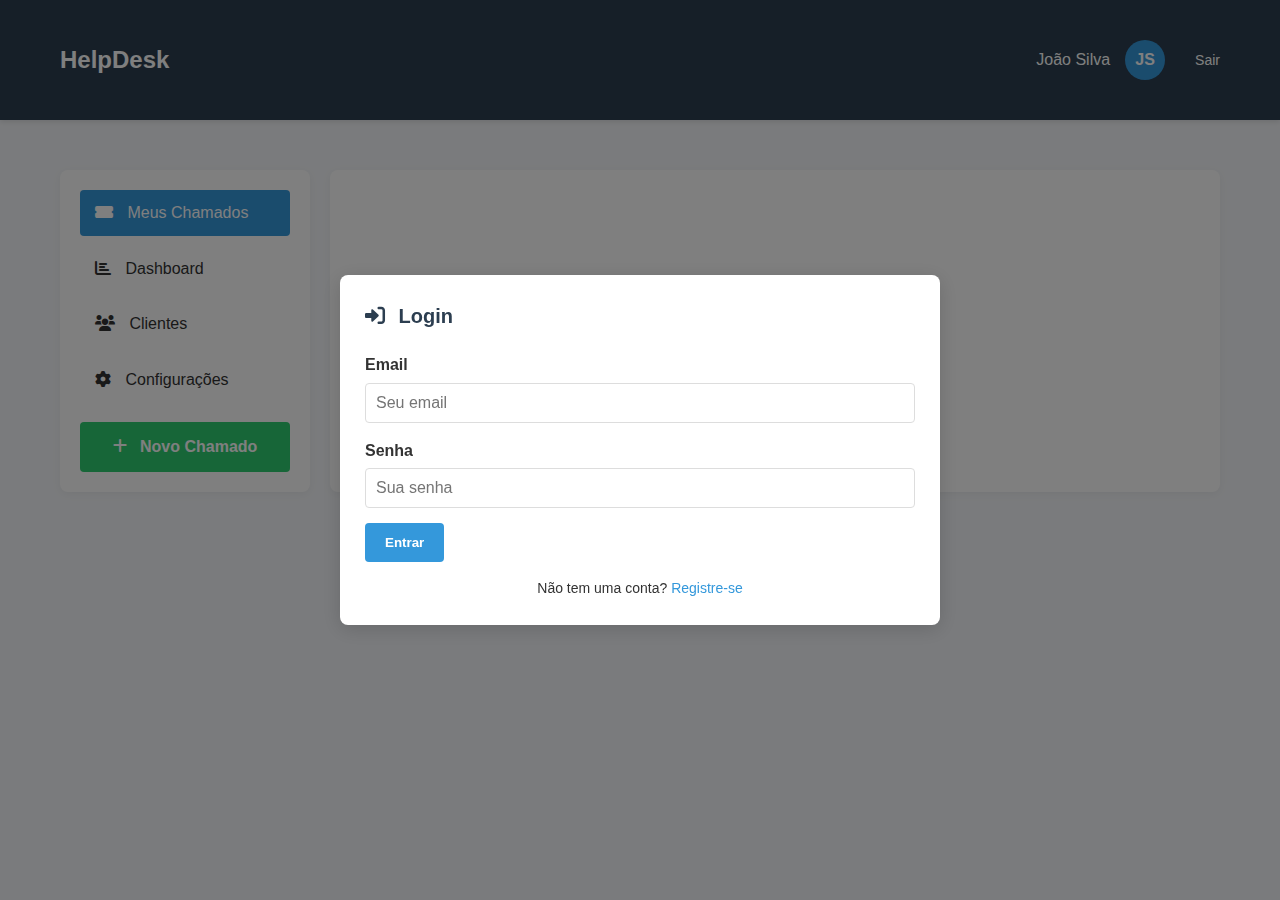
<file: CódigoDesenvolvimentoDaSolução/cod.html>
<!DOCTYPE html>
<html lang="pt-BR">
<head>
    <meta charset="UTF-8">
    <meta name="viewport" content="width=device-width, initial-scale=1.0">
    <title>Sistema de Chamados Técnicos</title>
    <link rel="stylesheet" href="https://cdnjs.cloudflare.com/ajax/libs/font-awesome/6.0.0/css/all.min.css">
    <link rel="stylesheet" href="style.css">
</head>
<body>
    <header>
        <div class="container header-content">
            <div class="logo">HelpDesk</div>
            <div class="user-info">
                <span id="userName">João Silva</span>
                <div class="user-avatar" id="userAvatar">JS</div>
                <button id="btnLogout" class="btn-logout">Sair</button>
            </div>
        </div>
    </header>
    
    <div class="container">
        <div class="main-content">
            <aside class="sidebar">
                <ul class="sidebar-menu">
                    <li><a href="#" class="active" id="btnTickets"><i class="fas fa-ticket-alt"></i> Meus Chamados</a></li>
                    <li><a href="#" id="btnDashboard"><i class="fas fa-chart-bar"></i> Dashboard</a></li>
                    <li><a href="#" id="btnClients"><i class="fas fa-users"></i> Clientes</a></li>
                    <li><a href="#" id="btnSettings"><i class="fas fa-cog"></i> Configurações</a></li>
                </ul>
                
                <a href="#" class="btn-new-ticket" id="btnNewTicket"><i class="fas fa-plus"></i> Novo Chamado</a>
            </aside>
            
            <main class="tickets-area" id="mainContent">
                <!-- Conteúdo dinâmico será carregado aqui -->
            </main>
        </div>
    </div>
    
    <!-- Modal para novo chamado -->
    <div class="modal" id="newTicketModal">
        <div class="modal-content">
            <span class="close-modal" id="closeModal">&times;</span>
            <h3 class="modal-title">Abrir Novo Chamado</h3>
            
            <form id="ticketForm">
                <div class="form-group">
                    <label for="ticketTitle">Título</label>
                    <input type="text" id="ticketTitle" placeholder="Descreva o problema resumidamente" required>
                </div>
                
                <div class="form-group">
                    <label for="ticketCategory">Categoria</label>
                    <select id="ticketCategory" required>
                        <option value="">Selecione uma categoria</option>
                        <option value="hardware">Hardware</option>
                        <option value="software">Software</option>
                        <option value="network">Rede</option>
                        <option value="other">Outros</option>
                    </select>
                </div>
                
                <div class="form-group">
                    <label for="ticketPriority">Prioridade</label>
                    <select id="ticketPriority" required>
                        <option value="low">Baixa</option>
                        <option value="medium" selected>Média</option>
                        <option value="high">Alta</option>
                    </select>
                </div>
                
                <div class="form-group">
                    <label for="ticketDescription">Descrição</label>
                    <textarea id="ticketDescription" placeholder="Descreva o problema em detalhes..." required></textarea>
                </div>
                
                <div class="form-group">
                    <label for="ticketFiles">Anexos (Máx. 5MB)</label>
                    <input type="file" id="ticketFiles" multiple>
                    <div id="filePreview" class="file-preview"></div>
                </div>
                
                <button type="submit" class="btn-submit">Abrir Chamado</button>
            </form>
        </div>
    </div>
    
    <!-- Modal para visualização de chamado -->
    <div class="modal" id="viewTicketModal">
        <div class="modal-content large-modal">
            <span class="close-modal" id="closeViewModal">&times;</span>
            <div id="ticketDetails">
                <!-- Detalhes do chamado serão carregados aqui -->
            </div>
            
            <div class="messages-section">
                <h3><i class="fas fa-comments"></i> Mensagens</h3>
                <div id="messagesList" class="messages-list"></div>
                
                <form id="messageForm">
                    <div class="form-group">
                        <textarea id="messageContent" placeholder="Digite sua mensagem..." required></textarea>
                    </div>
                    <div class="form-group">
                        <label for="messageFiles">Anexar arquivos</label>
                        <input type="file" id="messageFiles" multiple>
                        <div id="messageFilePreview" class="file-preview"></div>
                    </div>
                    <button type="submit" class="btn-submit">Enviar Mensagem</button>
                </form>
            </div>
        </div>
    </div>
    
    <!-- Modal de login -->
    <div class="modal" id="loginModal" style="display: flex;">
        <div class="modal-content">
            <h3 class="modal-title"><i class="fas fa-sign-in-alt"></i> Login</h3>
            
            <form id="loginForm">
                <div class="form-group">
                    <label for="loginEmail">Email</label>
                    <input type="email" id="loginEmail" placeholder="Seu email" required>
                </div>
                
                <div class="form-group">
                    <label for="loginPassword">Senha</label>
                    <input type="password" id="loginPassword" placeholder="Sua senha" required>
                </div>
                
                <button type="submit" class="btn-submit">Entrar</button>
                <p class="register-link">Não tem uma conta? <a href="#" id="btnShowRegister">Registre-se</a></p>
            </form>
        </div>
    </div>
    
    <!-- Modal de registro -->
    <div class="modal" id="registerModal">
        <div class="modal-content">
            <span class="close-modal" id="closeRegisterModal">&times;</span>
            <h3 class="modal-title"><i class="fas fa-user-plus"></i> Registrar</h3>
            
            <form id="registerForm">
                <div class="form-group">
                    <label for="registerName">Nome</label>
                    <input type="text" id="registerName" placeholder="Seu nome completo" required>
                </div>
                
                <div class="form-group">
                    <label for="registerEmail">Email</label>
                    <input type="email" id="registerEmail" placeholder="Seu email" required>
                </div>
                
                <div class="form-group">
                    <label for="registerPassword">Senha</label>
                    <input type="password" id="registerPassword" placeholder="Crie uma senha" required>
                </div>
                
                <div class="form-group">
                    <label for="registerConfirmPassword">Confirmar Senha</label>
                    <input type="password" id="registerConfirmPassword" placeholder="Confirme sua senha" required>
                </div>
                
                <button type="submit" class="btn-submit">Registrar</button>
                <p class="login-link">Já tem uma conta? <a href="#" id="btnShowLogin">Faça login</a></p>
            </form>
        </div>
    </div>

    <script src="script.js"></script>
</body>
</html>
</file>
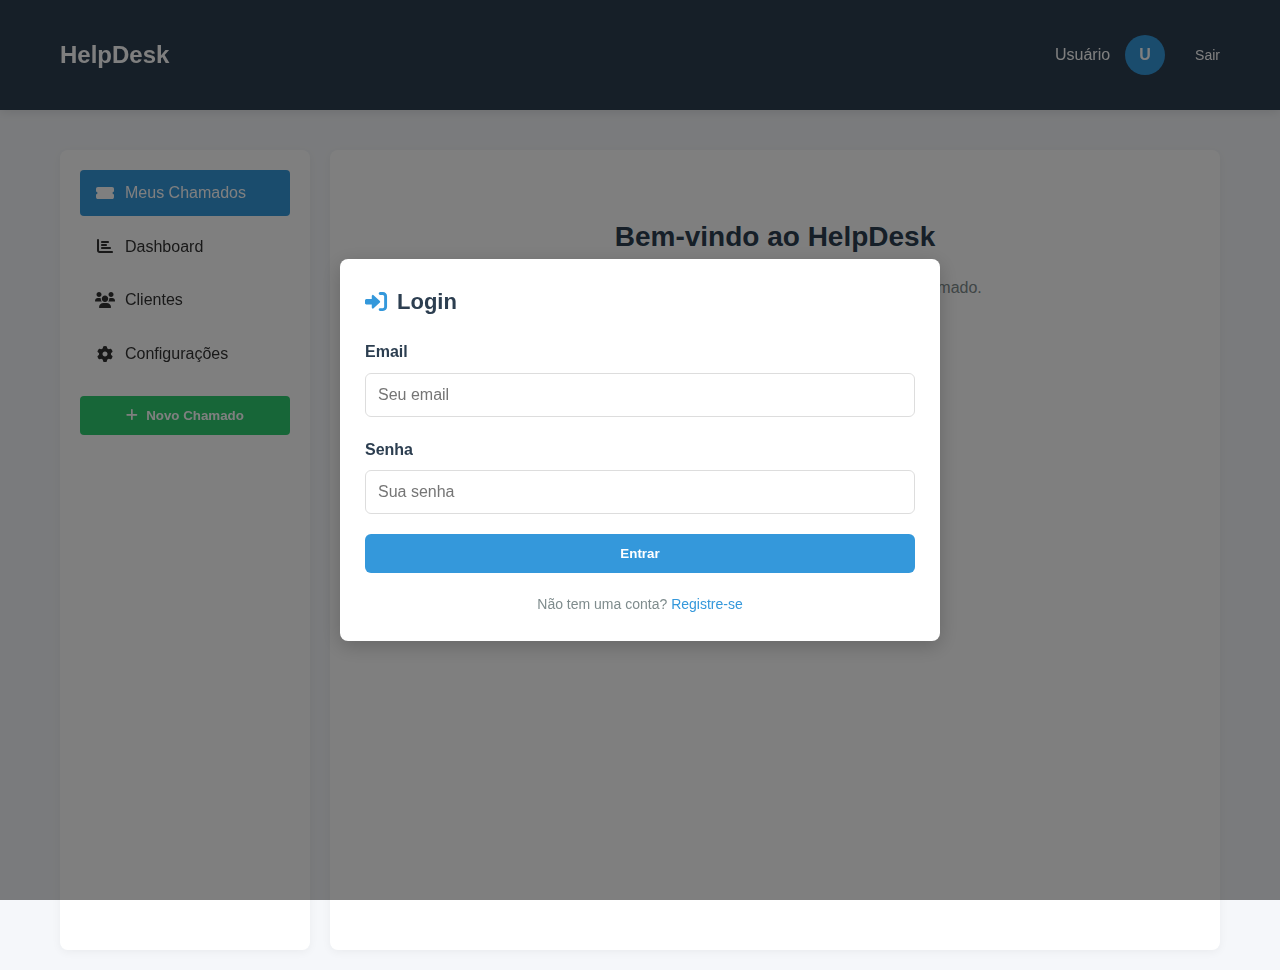
<file: andersson-main/andersson-main/CódigoDesenvolvimentoDaSolução/cod.html>
<!DOCTYPE html>
<html lang="pt-BR">
<head>
    <meta charset="UTF-8">
    <meta name="viewport" content="width=device-width, initial-scale=1.0">
    <title>Sistema de Chamados Técnicos</title>
    <link rel="stylesheet" href="https://cdnjs.cloudflare.com/ajax/libs/font-awesome/6.0.0/css/all.min.css">
    <link rel="stylesheet" href="style.css">
</head>
<body>
    <!-- Cabeçalho -->
    <header>
        <div class="container header-content">
            <div class="logo">HelpDesk</div>
            <div class="user-info">
                <span id="userName">Usuário</span>
                <div class="user-avatar" id="userAvatar">U</div>
                <button id="btnLogout" class="btn-logout">Sair</button>
            </div>
        </div>
    </header>
    
    <div class="container">
        <div class="main-content">
            <!-- Sidebar -->
            <aside class="sidebar">
                <ul class="sidebar-menu">
                    <li><a href="#" class="active" id="btnTickets"><i class="fas fa-ticket-alt"></i> Meus Chamados</a></li>
                    <li><a href="#" id="btnDashboard"><i class="fas fa-chart-bar"></i> Dashboard</a></li>
                    <li><a href="#" id="btnClients"><i class="fas fa-users"></i> Clientes</a></li>
                    <li><a href="#" id="btnSettings"><i class="fas fa-cog"></i> Configurações</a></li>
                </ul>
                
                <button class="btn-new-ticket" id="btnNewTicket"><i class="fas fa-plus"></i> Novo Chamado</button>
            </aside>
            
            <!-- Área Principal -->
            <main class="tickets-area" id="mainContent">
                <div class="welcome-message">
                    <h2>Bem-vindo ao HelpDesk</h2>
                    <p>Selecione uma opção no menu ou crie um novo chamado.</p>
                </div>
            </main>
        </div>
    </div>
    
    <!-- Modal para novo chamado -->
    <div class="modal" id="newTicketModal">
        <div class="modal-content">
            <span class="close-modal" id="closeModal">&times;</span>
            <h3 class="modal-title"><i class="fas fa-plus-circle"></i> Abrir Novo Chamado</h3>
            
            <form id="ticketForm">
                <div class="form-group">
                    <label for="ticketTitle">Título</label>
                    <input type="text" id="ticketTitle" placeholder="Descreva o problema resumidamente" required>
                </div>
                
                <div class="form-group">
                    <label for="ticketCategory">Categoria</label>
                    <select id="ticketCategory" required>
                        <option value="">Selecione uma categoria</option>
                        <option value="hardware">Hardware</option>
                        <option value="software">Software</option>
                        <option value="network">Rede</option>
                        <option value="other">Outros</option>
                    </select>
                </div>
                
                <div class="form-group">
                    <label for="ticketPriority">Prioridade</label>
                    <select id="ticketPriority" required>
                        <option value="low">Baixa</option>
                        <option value="medium" selected>Média</option>
                        <option value="high">Alta</option>
                    </select>
                </div>
                
                <div class="form-group">
                    <label for="ticketDescription">Descrição</label>
                    <textarea id="ticketDescription" placeholder="Descreva o problema em detalhes..." required></textarea>
                </div>
                
                <div class="form-group">
                    <label for="ticketFiles">Anexos (Máx. 5MB)</label>
                    <input type="file" id="ticketFiles" multiple>
                    <div id="filePreview" class="file-preview"></div>
                </div>
                
                <button type="submit" class="btn-submit"><i class="fas fa-paper-plane"></i> Abrir Chamado</button>
            </form>
        </div>
    </div>
    
    <!-- Modal para visualização de chamado -->
    <div class="modal" id="viewTicketModal">
        <div class="modal-content large-modal">
            <span class="close-modal" id="closeViewModal">&times;</span>
            <div id="ticketDetails"></div>
            
            <div class="messages-section">
                <h3><i class="fas fa-comments"></i> Mensagens</h3>
                <div id="messagesList" class="messages-list"></div>
                
                <form id="messageForm">
                    <div class="form-group">
                        <textarea id="messageContent" placeholder="Digite sua mensagem..." required></textarea>
                    </div>
                    <div class="form-group">
                        <label for="messageFiles">Anexar arquivos (opcional)</label>
                        <input type="file" id="messageFiles" multiple>
                        <div id="messageFilePreview" class="file-preview"></div>
                    </div>
                    <button type="submit" class="btn-submit"><i class="fas fa-reply"></i> Enviar Mensagem</button>
                </form>
            </div>
        </div>
    </div>
    
    <!-- Modal de login -->
    <div class="modal" id="loginModal">
        <div class="modal-content">
            <h3 class="modal-title"><i class="fas fa-sign-in-alt"></i> Login</h3>
            
            <form id="loginForm">
                <div class="form-group">
                    <label for="loginEmail">Email</label>
                    <input type="email" id="loginEmail" placeholder="Seu email" required>
                </div>
                
                <div class="form-group">
                    <label for="loginPassword">Senha</label>
                    <input type="password" id="loginPassword" placeholder="Sua senha" required>
                </div>
                
                <button type="submit" class="btn-submit">Entrar</button>
                <p class="register-link">Não tem uma conta? <a href="#" id="btnShowRegister">Registre-se</a></p>
            </form>
        </div>
    </div>
    
    <!-- Modal de registro -->
    <div class="modal" id="registerModal">
        <div class="modal-content">
            <span class="close-modal" id="closeRegisterModal">&times;</span>
            <h3 class="modal-title"><i class="fas fa-user-plus"></i> Registrar</h3>
            
            <form id="registerForm">
                <div class="form-group">
                    <label for="registerName">Nome</label>
                    <input type="text" id="registerName" placeholder="Seu nome completo" required>
                </div>
                
                <div class="form-group">
                    <label for="registerEmail">Email</label>
                    <input type="email" id="registerEmail" placeholder="Seu email" required>
                </div>
                
                <div class="form-group">
                    <label for="registerPassword">Senha</label>
                    <input type="password" id="registerPassword" placeholder="Crie uma senha (mín. 6 caracteres)" required minlength="6">
                </div>
                
                <div class="form-group">
                    <label for="registerConfirmPassword">Confirmar Senha</label>
                    <input type="password" id="registerConfirmPassword" placeholder="Confirme sua senha" required>
                </div>
                
                <button type="submit" class="btn-submit">Registrar</button>
                <p class="login-link">Já tem uma conta? <a href="#" id="btnShowLogin">Faça login</a></p>
            </form>
        </div>
    </div>

    <script src="script.js"></script>
</body>
</html>
</file>
<file: CódigoDesenvolvimentoDaSolução/style.css>
* {
    margin: 0;
    padding: 0;
    box-sizing: border-box;
    font-family: 'Segoe UI', Tahoma, Geneva, Verdana, sans-serif;
}

body {
    background-color: #f5f7fa;
    color: #333;
    line-height: 1.6;
}

.container {
    max-width: 1200px;
    margin: 0 auto;
    padding: 20px;
}

/* Cabeçalho */
header {
    background-color: #2c3e50;
    color: white;
    padding: 20px 0;
    box-shadow: 0 2px 5px rgba(0,0,0,0.1);
}

.header-content {
    display: flex;
    justify-content: space-between;
    align-items: center;
}

.logo {
    font-size: 24px;
    font-weight: bold;
}

.user-info {
    display: flex;
    align-items: center;
    gap: 15px;
}

.user-avatar {
    width: 40px;
    height: 40px;
    border-radius: 50%;
    background-color: #3498db;
    display: flex;
    align-items: center;
    justify-content: center;
    font-weight: bold;
}

/* Conteúdo Principal */
.main-content {
    display: flex;
    gap: 20px;
    margin-top: 30px;
}

/* Sidebar */
.sidebar {
    width: 250px;
    background-color: white;
    border-radius: 8px;
    box-shadow: 0 2px 10px rgba(0,0,0,0.05);
    padding: 20px;
}

.sidebar-menu {
    list-style: none;
}

.sidebar-menu li {
    margin-bottom: 10px;
}

.sidebar-menu a {
    display: block;
    padding: 10px 15px;
    color: #333;
    text-decoration: none;
    border-radius: 4px;
    transition: all 0.3s ease;
}

.sidebar-menu a:hover, .sidebar-menu a.active {
    background-color: #3498db;
    color: white;
}

.sidebar-menu i {
    margin-right: 10px;
}

.btn-new-ticket {
    display: block;
    width: 100%;
    padding: 12px;
    background-color: #2ecc71;
    color: white;
    border: none;
    border-radius: 4px;
    font-weight: bold;
    cursor: pointer;
    margin-top: 20px;
    text-align: center;
    text-decoration: none;
    transition: background-color 0.3s;
}

.btn-new-ticket:hover {
    background-color: #27ae60;
}

/* Área de Chamados */
.tickets-area {
    flex: 1;
    background-color: white;
    border-radius: 8px;
    box-shadow: 0 2px 10px rgba(0,0,0,0.05);
    padding: 20px;
}

.tickets-header {
    display: flex;
    justify-content: space-between;
    align-items: center;
    margin-bottom: 20px;
    padding-bottom: 15px;
    border-bottom: 1px solid #eee;
}

.tickets-title {
    font-size: 20px;
    font-weight: 600;
}

.tickets-filter select {
    padding: 8px 12px;
    border-radius: 4px;
    border: 1px solid #ddd;
}

/* Lista de Chamados */
.tickets-list {
    list-style: none;
}

.ticket-item {
    padding: 15px;
    border: 1px solid #eee;
    border-radius: 6px;
    margin-bottom: 15px;
    transition: all 0.3s ease;
}

.ticket-item:hover {
    box-shadow: 0 3px 10px rgba(0,0,0,0.1);
    transform: translateY(-2px);
}

.ticket-header {
    display: flex;
    justify-content: space-between;
    margin-bottom: 10px;
}

.ticket-id {
    font-weight: bold;
    color: #3498db;
}

.ticket-date {
    color: #7f8c8d;
    font-size: 14px;
}

.ticket-title {
    font-weight: 600;
    margin-bottom: 8px;
    font-size: 18px;
}

.ticket-description {
    color: #555;
    margin-bottom: 10px;
    display: -webkit-box;
    -webkit-line-clamp: 2;
    -webkit-box-orient: vertical;
    overflow: hidden;
}

.ticket-footer {
    display: flex;
    justify-content: space-between;
    align-items: center;
    margin-top: 10px;
}

.ticket-status {
    padding: 4px 10px;
    border-radius: 12px;
    font-size: 12px;
    font-weight: bold;
}

.status-open {
    background-color: #ffeaa7;
    color: #f39c12;
}

.status-in-progress {
    background-color: #a5d8ff;
    color: #1971c2;
}

.status-resolved {
    background-color: #b2f2bb;
    color: #2b8a3e;
}

.ticket-priority {
    font-size: 12px;
    font-weight: bold;
}

.priority-high {
    color: #e03131;
}

.priority-medium {
    color: #f08c00;
}

.priority-low {
    color: #2b8a3e;
}

/* Modal */
.modal {
    display: none;
    position: fixed;
    top: 0;
    left: 0;
    width: 100%;
    height: 100%;
    background-color: rgba(0,0,0,0.5);
    z-index: 1000;
    justify-content: center;
    align-items: center;
}

.modal-content {
    background-color: white;
    width: 90%;
    max-width: 600px;
    border-radius: 8px;
    box-shadow: 0 4px 20px rgba(0,0,0,0.15);
    padding: 25px;
    position: relative;
}

.close-modal {
    position: absolute;
    top: 15px;
    right: 15px;
    font-size: 24px;
    cursor: pointer;
    color: #7f8c8d;
}

.modal-title {
    font-size: 20px;
    margin-bottom: 20px;
    color: #2c3e50;
}

.form-group {
    margin-bottom: 15px;
}

.form-group label {
    display: block;
    margin-bottom: 5px;
    font-weight: 600;
}

.form-group input, 
.form-group select, 
.form-group textarea {
    width: 100%;
    padding: 10px;
    border: 1px solid #ddd;
    border-radius: 4px;
    font-size: 16px;
}

.form-group textarea {
    min-height: 120px;
    resize: vertical;
}

.btn-submit {
    background-color: #3498db;
    color: white;
    border: none;
    padding: 12px 20px;
    border-radius: 4px;
    cursor: pointer;
    font-weight: bold;
    transition: background-color 0.3s;
}

.btn-submit:hover {
    background-color: #2980b9;
}

/* Responsividade */
@media (max-width: 768px) {
    .main-content {
        flex-direction: column;
    }
    
    .sidebar {
        width: 100%;
        margin-bottom: 20px;
    }
    
    .tickets-header {
        flex-direction: column;
        align-items: flex-start;
        gap: 10px;
    }
}
/* Estilos anteriores permanecem os mesmos até o final do arquivo */

/* Novos estilos adicionados */

/* Modal grande */
.large-modal {
    width: 90%;
    max-width: 900px;
}

/* Seção de mensagens */
.messages-section {
    margin-top: 30px;
    padding-top: 20px;
    border-top: 1px solid #eee;
}

.messages-list {
    max-height: 300px;
    overflow-y: auto;
    margin-bottom: 20px;
    padding-right: 10px;
}

.message {
    padding: 12px;
    margin-bottom: 15px;
    border-radius: 8px;
    background-color: #f8f9fa;
    border-left: 4px solid #3498db;
}

.message-header {
    display: flex;
    justify-content: space-between;
    margin-bottom: 8px;
    font-size: 14px;
}

.message-user {
    font-weight: bold;
    color: #2c3e50;
}

.message-date {
    color: #7f8c8d;
}

.message-content {
    margin-bottom: 8px;
}

.message-files {
    margin-top: 10px;
}

.file-item {
    display: inline-block;
    margin-right: 10px;
    margin-bottom: 5px;
    padding: 5px 10px;
    background-color: #e9ecef;
    border-radius: 4px;
    font-size: 13px;
}

.file-item a {
    color: #3498db;
    text-decoration: none;
}

.file-item a:hover {
    text-decoration: underline;
}

/* Preview de arquivos */
.file-preview {
    margin-top: 10px;
    display: flex;
    flex-wrap: wrap;
    gap: 8px;
}

.file-preview-item {
    background-color: #e9ecef;
    padding: 5px 10px;
    border-radius: 4px;
    font-size: 13px;
    display: flex;
    align-items: center;
}

.file-preview-item button {
    margin-left: 5px;
    background: none;
    border: none;
    color: #e74c3c;
    cursor: pointer;
}

/* Botão de logout */
.btn-logout {
    background: none;
    border: none;
    color: white;
    cursor: pointer;
    font-size: 14px;
    margin-left: 15px;
}

.btn-logout:hover {
    text-decoration: underline;
}

/* Links de login/registro */
.login-link, .register-link {
    text-align: center;
    margin-top: 15px;
    font-size: 14px;
}

.login-link a, .register-link a {
    color: #3498db;
    text-decoration: none;
}

.login-link a:hover, .register-link a:hover {
    text-decoration: underline;
}

/* Ícones */
.fas {
    margin-right: 8px;
}
</file>
<file: andersson-main/andersson-main/CódigoDesenvolvimentoDaSolução/style.css>
/* Estilos gerais */
:root {
    --primary-color: #3498db;
    --secondary-color: #2c3e50;
    --success-color: #2ecc71;
    --danger-color: #e74c3c;
    --warning-color: #f39c12;
    --light-color: #ecf0f1;
    --dark-color: #2c3e50;
    --text-color: #333;
    --text-light: #7f8c8d;
}

* {
    margin: 0;
    padding: 0;
    box-sizing: border-box;
    font-family: 'Segoe UI', Tahoma, Geneva, Verdana, sans-serif;
}

body {
    background-color: #f5f7fa;
    color: var(--text-color);
    line-height: 1.6;
}

.container {
    max-width: 1200px;
    margin: 0 auto;
    padding: 20px;
}

/* Cabeçalho */
header {
    background-color: var(--secondary-color);
    color: white;
    padding: 15px 0;
    box-shadow: 0 2px 10px rgba(0,0,0,0.1);
    position: sticky;
    top: 0;
    z-index: 100;
}

.header-content {
    display: flex;
    justify-content: space-between;
    align-items: center;
}

.logo {
    font-size: 24px;
    font-weight: bold;
    color: white;
}

.user-info {
    display: flex;
    align-items: center;
    gap: 15px;
}

.user-avatar {
    width: 40px;
    height: 40px;
    border-radius: 50%;
    background-color: var(--primary-color);
    display: flex;
    align-items: center;
    justify-content: center;
    font-weight: bold;
    color: white;
}

/* Conteúdo Principal */
.main-content {
    display: flex;
    gap: 20px;
    margin-top: 20px;
}

/* Sidebar */
.sidebar {
    width: 250px;
    background-color: white;
    border-radius: 8px;
    box-shadow: 0 2px 10px rgba(0,0,0,0.05);
    padding: 20px;
    position: sticky;
    top: 80px;
    height: calc(100vh - 100px);
}

.sidebar-menu {
    list-style: none;
    margin-bottom: 20px;
}

.sidebar-menu li {
    margin-bottom: 8px;
}

.sidebar-menu a {
    display: flex;
    align-items: center;
    padding: 10px 15px;
    color: var(--text-color);
    text-decoration: none;
    border-radius: 4px;
    transition: all 0.3s ease;
}

.sidebar-menu a:hover, .sidebar-menu a.active {
    background-color: var(--primary-color);
    color: white;
}

.sidebar-menu i {
    width: 20px;
    text-align: center;
    margin-right: 10px;
}

.btn-new-ticket {
    display: flex;
    align-items: center;
    justify-content: center;
    width: 100%;
    padding: 12px;
    background-color: var(--success-color);
    color: white;
    border: none;
    border-radius: 4px;
    font-weight: bold;
    cursor: pointer;
    margin-top: 20px;
    transition: background-color 0.3s;
    gap: 8px;
}

.btn-new-ticket:hover {
    background-color: #27ae60;
}

/* Área de Chamados */
.tickets-area {
    flex: 1;
    background-color: white;
    border-radius: 8px;
    box-shadow: 0 2px 10px rgba(0,0,0,0.05);
    padding: 25px;
    min-height: calc(100vh - 100px);
}

.welcome-message {
    text-align: center;
    padding: 40px 20px;
    color: var(--text-light);
}

.welcome-message h2 {
    color: var(--secondary-color);
    margin-bottom: 15px;
    font-size: 28px;
}

/* Lista de Chamados */
.tickets-header {
    display: flex;
    justify-content: space-between;
    align-items: center;
    margin-bottom: 20px;
    padding-bottom: 15px;
    border-bottom: 1px solid #eee;
}

.tickets-title {
    font-size: 22px;
    font-weight: 600;
    color: var(--secondary-color);
}

.tickets-filter select {
    padding: 8px 12px;
    border-radius: 4px;
    border: 1px solid #ddd;
    background-color: white;
    cursor: pointer;
}

.tickets-list {
    list-style: none;
    display: grid;
    grid-template-columns: repeat(auto-fill, minmax(300px, 1fr));
    gap: 15px;
}

.ticket-item {
    padding: 20px;
    border: 1px solid #eee;
    border-radius: 8px;
    transition: all 0.3s ease;
    cursor: pointer;
    background-color: white;
    position: relative;
}

.ticket-item:hover {
    box-shadow: 0 5px 15px rgba(0,0,0,0.1);
    transform: translateY(-3px);
}

.ticket-header {
    display: flex;
    justify-content: space-between;
    margin-bottom: 12px;
}

.ticket-id {
    font-weight: bold;
    color: var(--primary-color);
    font-size: 14px;
}

.ticket-date {
    color: var(--text-light);
    font-size: 13px;
}

.ticket-title {
    font-weight: 600;
    margin-bottom: 10px;
    font-size: 18px;
    color: var(--dark-color);
}

.ticket-description {
    color: var(--text-light);
    margin-bottom: 15px;
    display: -webkit-box;
    -webkit-line-clamp: 3;
    -webkit-box-orient: vertical;
    overflow: hidden;
    font-size: 14px;
}

.ticket-footer {
    display: flex;
    justify-content: space-between;
    align-items: center;
    margin-top: 15px;
    font-size: 13px;
}

.ticket-status {
    padding: 4px 12px;
    border-radius: 12px;
    font-size: 12px;
    font-weight: bold;
}

.status-open {
    background-color: #ffeaa7;
    color: #f39c12;
}

.status-in-progress {
    background-color: #a5d8ff;
    color: #1971c2;
}

.status-resolved {
    background-color: #b2f2bb;
    color: #2b8a3e;
}

.ticket-priority {
    font-weight: bold;
}

.priority-high {
    color: var(--danger-color);
}

.priority-medium {
    color: var(--warning-color);
}

.priority-low {
    color: #2b8a3e;
}

/* Modal */
.modal {
    display: none;
    position: fixed;
    top: 0;
    left: 0;
    width: 100%;
    height: 100%;
    background-color: rgba(0,0,0,0.5);
    z-index: 1000;
    justify-content: center;
    align-items: center;
    animation: fadeIn 0.3s;
}

@keyframes fadeIn {
    from { opacity: 0; }
    to { opacity: 1; }
}

.modal-content {
    background-color: white;
    width: 90%;
    max-width: 600px;
    border-radius: 8px;
    box-shadow: 0 5px 20px rgba(0,0,0,0.2);
    padding: 25px;
    position: relative;
    max-height: 90vh;
    overflow-y: auto;
    animation: slideUp 0.3s;
}

@keyframes slideUp {
    from { transform: translateY(20px); opacity: 0; }
    to { transform: translateY(0); opacity: 1; }
}

.large-modal {
    max-width: 800px;
}

.close-modal {
    position: absolute;
    top: 15px;
    right: 15px;
    font-size: 24px;
    cursor: pointer;
    color: var(--text-light);
    transition: color 0.3s;
}

.close-modal:hover {
    color: var(--danger-color);
}

.modal-title {
    font-size: 22px;
    margin-bottom: 20px;
    color: var(--secondary-color);
    display: flex;
    align-items: center;
    gap: 10px;
}

.modal-title i {
    color: var(--primary-color);
}

.form-group {
    margin-bottom: 20px;
}

.form-group label {
    display: block;
    margin-bottom: 8px;
    font-weight: 600;
    color: var(--dark-color);
}

.form-group input, 
.form-group select, 
.form-group textarea {
    width: 100%;
    padding: 12px;
    border: 1px solid #ddd;
    border-radius: 6px;
    font-size: 16px;
    transition: border-color 0.3s;
}

.form-group input:focus, 
.form-group select:focus, 
.form-group textarea:focus {
    border-color: var(--primary-color);
    outline: none;
    box-shadow: 0 0 0 3px rgba(52, 152, 219, 0.2);
}

.form-group textarea {
    min-height: 150px;
    resize: vertical;
}

.btn-submit {
    display: flex;
    align-items: center;
    justify-content: center;
    gap: 8px;
    background-color: var(--primary-color);
    color: white;
    border: none;
    padding: 12px 20px;
    border-radius: 6px;
    cursor: pointer;
    font-weight: bold;
    transition: background-color 0.3s;
    width: 100%;
}

.btn-submit:hover {
    background-color: #2980b9;
}

/* Seção de mensagens */
.messages-section {
    margin-top: 30px;
    padding-top: 20px;
    border-top: 1px solid #eee;
}

.messages-list {
    max-height: 300px;
    overflow-y: auto;
    margin-bottom: 20px;
    padding-right: 10px;
    display: flex;
    flex-direction: column;
    gap: 15px;
}

.message {
    padding: 15px;
    border-radius: 8px;
    background-color: #f8f9fa;
    border-left: 4px solid var(--primary-color);
    animation: fadeIn 0.3s;
}

.message-header {
    display: flex;
    justify-content: space-between;
    margin-bottom: 8px;
    font-size: 14px;
}

.message-user {
    font-weight: bold;
    color: var(--secondary-color);
}

.message-date {
    color: var(--text-light);
    font-size: 13px;
}

.message-content {
    margin-bottom: 8px;
    line-height: 1.5;
}

.message-files {
    margin-top: 10px;
    display: flex;
    flex-wrap: wrap;
    gap: 8px;
}

.file-item {
    display: inline-flex;
    align-items: center;
    padding: 5px 10px;
    background-color: #e9ecef;
    border-radius: 4px;
    font-size: 13px;
    gap: 5px;
}

.file-item a {
    color: var(--primary-color);
    text-decoration: none;
    transition: color 0.3s;
}

.file-item a:hover {
    color: #2980b9;
    text-decoration: underline;
}

.file-item i {
    color: var(--text-light);
}

/* Preview de arquivos */
.file-preview {
    margin-top: 10px;
    display: flex;
    flex-wrap: wrap;
    gap: 8px;
}

.file-preview-item {
    background-color: #e9ecef;
    padding: 8px 12px;
    border-radius: 4px;
    font-size: 13px;
    display: flex;
    align-items: center;
    gap: 5px;
}

.file-preview-item button {
    background: none;
    border: none;
    color: var(--danger-color);
    cursor: pointer;
    font-size: 14px;
    display: flex;
    align-items: center;
}

/* Botão de logout */
.btn-logout {
    background: none;
    border: none;
    color: white;
    cursor: pointer;
    font-size: 14px;
    margin-left: 15px;
    transition: opacity 0.3s;
    display: flex;
    align-items: center;
    gap: 5px;
}

.btn-logout:hover {
    opacity: 0.8;
}

/* Links de login/registro */
.login-link, .register-link {
    text-align: center;
    margin-top: 20px;
    font-size: 14px;
    color: var(--text-light);
}

.login-link a, .register-link a {
    color: var(--primary-color);
    text-decoration: none;
    transition: color 0.3s;
}

.login-link a:hover, .register-link a:hover {
    color: #2980b9;
    text-decoration: underline;
}

/* Alertas */
.alert {
    padding: 12px 15px;
    border-radius: 4px;
    margin-bottom: 15px;
    font-size: 14px;
    display: flex;
    align-items: center;
    gap: 10px;
}

.alert-success {
    background-color: #d4edda;
    color: #155724;
}

.alert-error {
    background-color: #f8d7da;
    color: #721c24;
}

/* Responsividade */
@media (max-width: 768px) {
    .main-content {
        flex-direction: column;
    }
    
    .sidebar {
        width: 100%;
        position: static;
        height: auto;
        margin-bottom: 20px;
    }
    
    .tickets-header {
        flex-direction: column;
        align-items: flex-start;
        gap: 10px;
    }
    
    .tickets-list {
        grid-template-columns: 1fr;
    }
    
    .modal-content {
        width: 95%;
        padding: 20px 15px;
    }
}

@media (max-width: 480px) {
    .header-content {
        flex-direction: column;
        gap: 10px;
    }
    
    .user-info {
        margin-top: 10px;
    }
    
    .ticket-footer {
        flex-direction: column;
        align-items: flex-start;
        gap: 8px;
    }
}
</file>
